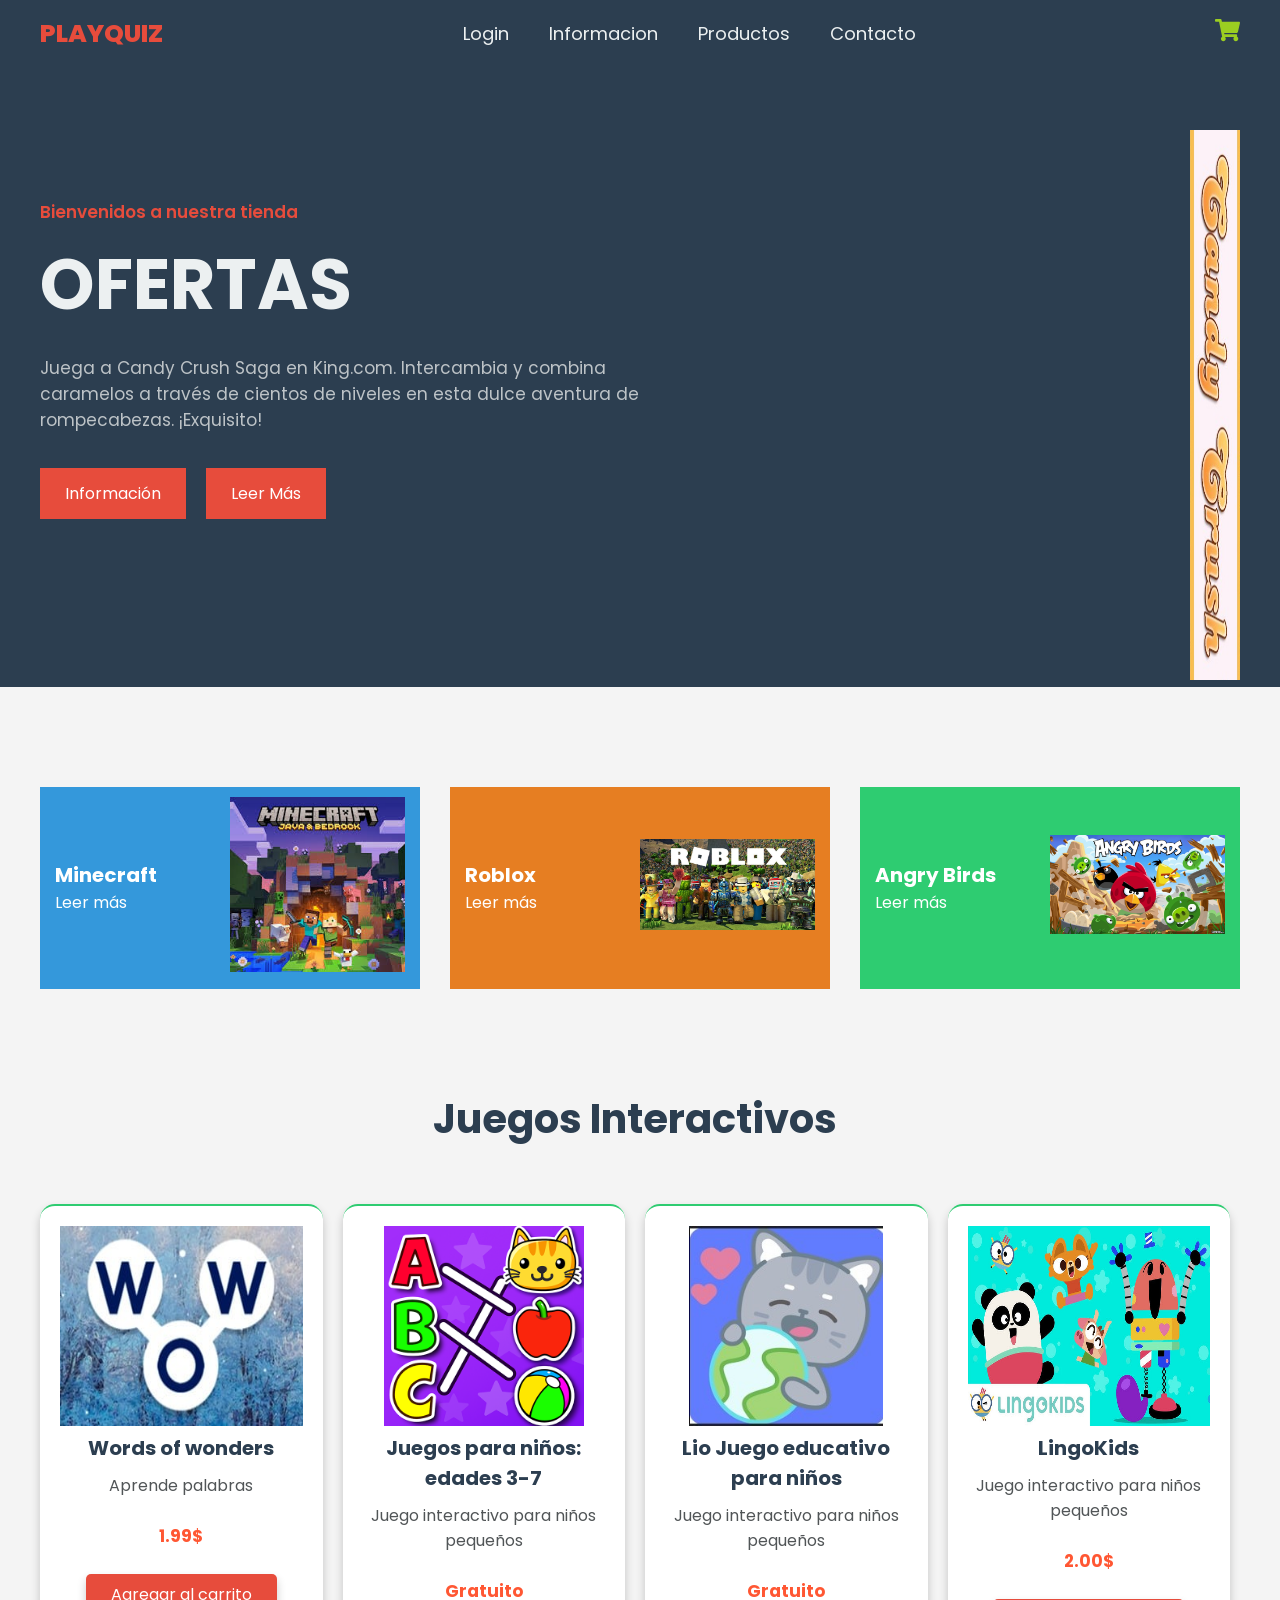
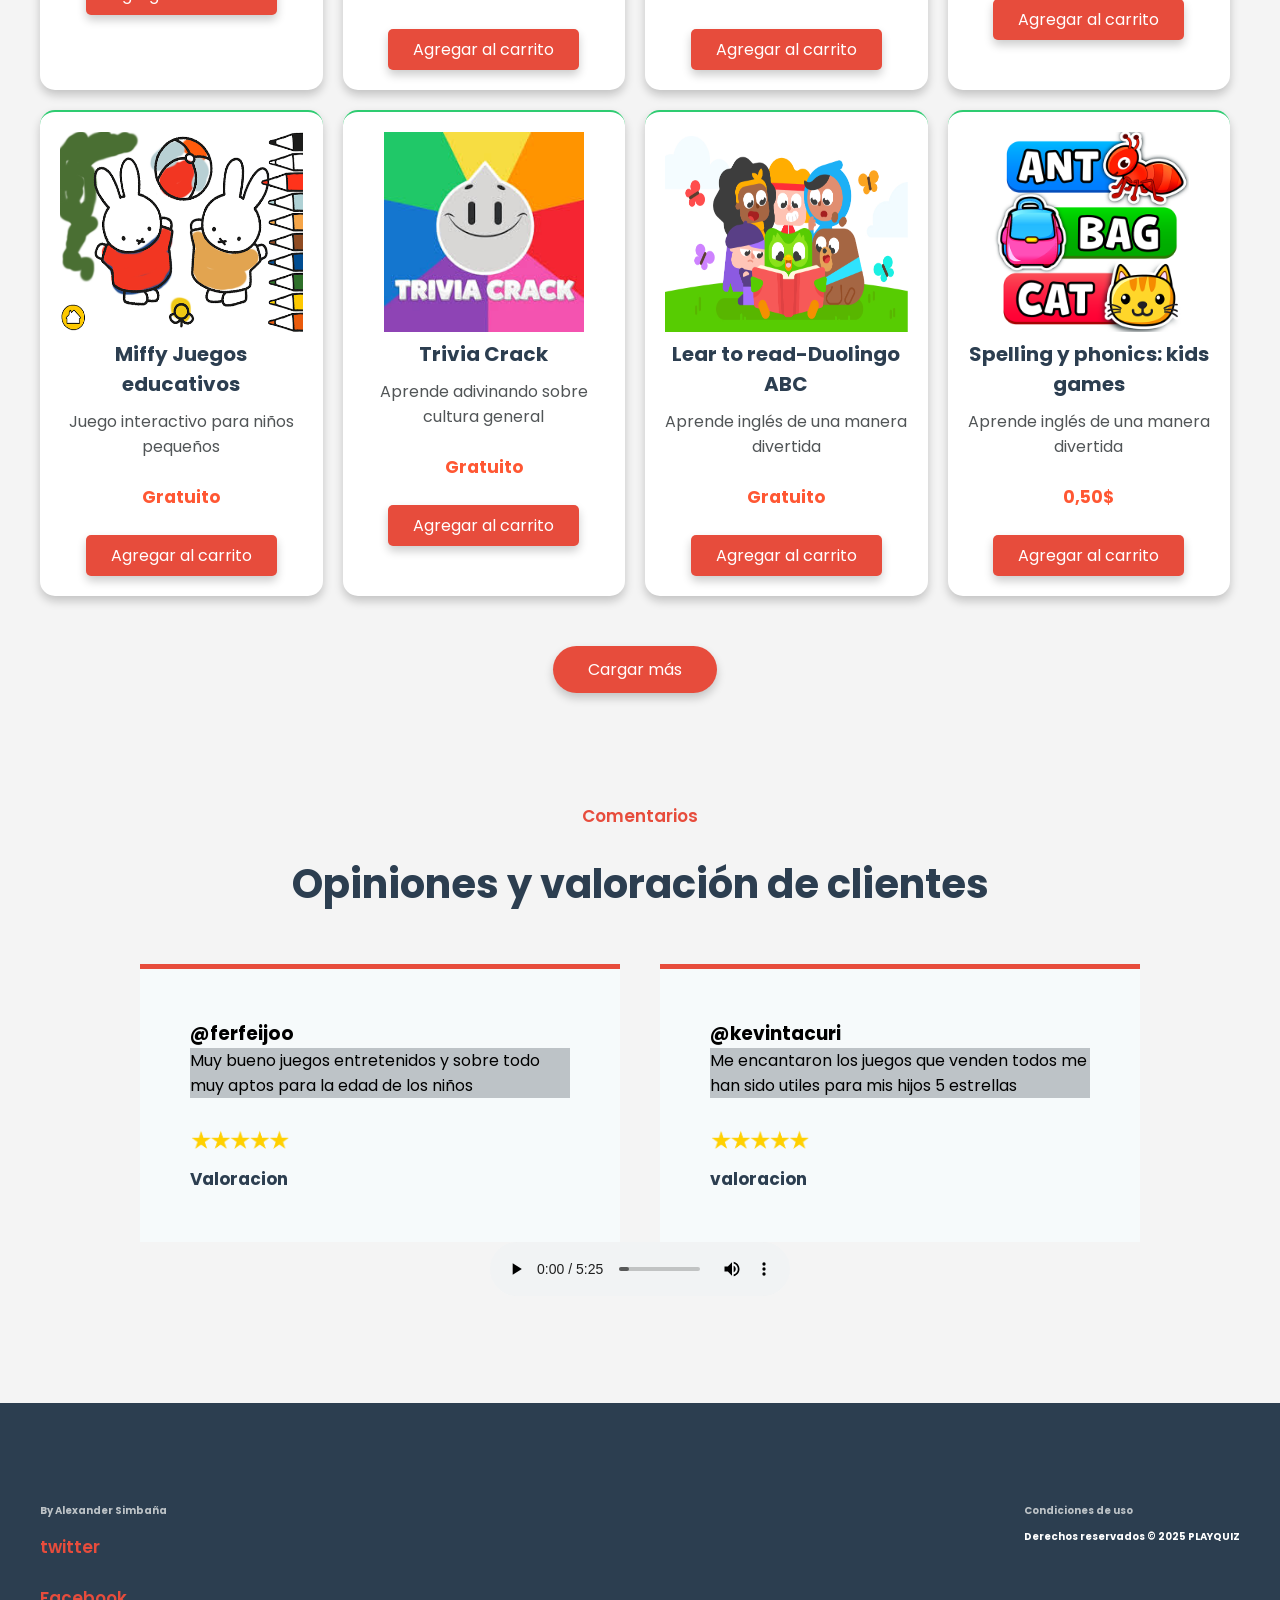
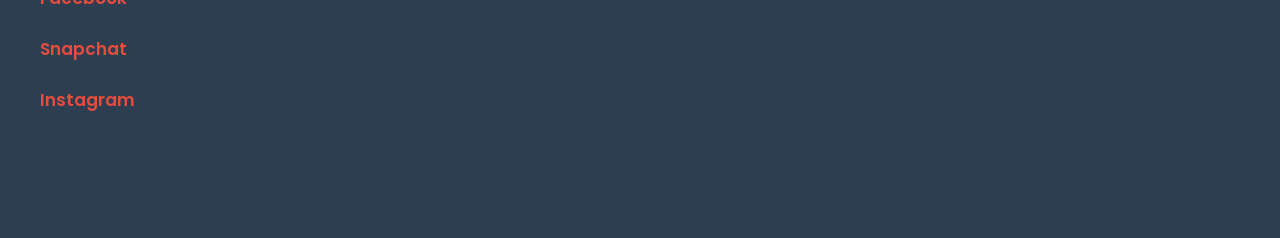
<file: INDEX.HTML>
<!DOCTYPE html>
<html lang="en">
<head>
    <meta charset="UTF-8">
    <meta name="viewport" content="width=device-width, initial-scale=1.0">
    <title>PROYECTO FINAL</title>
    <link rel="stylesheet" href="STYLE.CSS">
    
</head>
<body>
    <header class="header">
        <div class="menu container">
            <a href="#" class="logo"> PLAYQUIZ </a>
            <input type="checkbox" id="menu"/>
            <label for="menu">
                <img src="Imagenes/menu.png" class="menu-icono" alt="menu">
            </label>
            <nav class="navbar">
                <ul> 
                    <li><a href="login.html"> Login  </a></li>
                    <li><a href="informacion.html"> Informacion </a></li>
                    <li><a href="#products-section"> Productos </a></li>
                    <li><a href="#contacto">Contacto  </a></li>

                </ul>
            </nav>
            <div>
                <ul>
                    <li class="submenu">
                        <img id="img-carrito" src="Imagenes/car (1).svg" alt="car">
                        <div id="carrito">
                            <table id="lista-carrito">
                                <thead>
                                    <tr>
                                        <th>Imagen </th>
                                        <th>Nombre</th>
                                        <th>Precio</th>
                                    </tr>
                                </thead>
                                <tbody></tbody>
                                <a href="#" id="vaciar-carrito" class="btn-3">Vaciar Carrito </a>
                            </table>

                        </div>
                    </li>
                </ul>
            </div>

        </div>
        <div class="header-content container">
            <div class="header-txt">
            <span>Bienvenidos a nuestra tienda</span>
            <h1> OFERTAS </h1>
            <P>
                Juega a Candy Crush Saga en King.com. 
                Intercambia y combina caramelos a través de 
                cientos de niveles en esta dulce aventura de rompecabezas. 
                ¡Exquisito!
            </P>
            <div class="butons">
                <a href="https://www.king.com/es/game/candycrush" class="btn-1">Información</a>
                <a href="https://www.king.com/es/game/candycrush" class="btn-1">Leer más </a>

            </div>
            </div>
            <div class="header-img">
                <img src="Imagenes/img1.jpg"> 
                
        </div>
    </header>
    <section class="oferts container">
        <div class="ofert-1 b1">
            <div class="ofert-txt">
                <h3>Minecraft</h3>
                <a href="https://www.minecraft.net/es-es">Leer más</a>
            </div>
            <div class="ofert-img">
                <img src="Imagenes/s1.jpg" alt="">
                
            </div>
        </div>
        <div class="ofert-1 b2">
            <div class="ofert-txt">
                <h3>Roblox</h3>
                <a href="https://www.roblox.com/es">Leer más</a>
            </div>
            <div class="ofert-img">
                <img src="Imagenes/s2.jpg" alt="">
                
            </div>
        </div>
        <div class="ofert-1 b3">
            <div class="ofert-txt">
                <h3>Angry Birds</h3>
                <a href="https://www.angrybirds.com/play/">Leer más</a>
            </div>
            <div class="ofert-img">
                <img src="Imagenes/s3.jpg" alt="">
                
            </div>
        </div>

    </section>
    <main class="products container" id="products-section">
        <h2> Juegos Interactivos </h2>
        <div class="box-container" id="lista-1">
            <div class="box">
               
                <img src="Imagenes/juego1.jpg" alt="juego1">
                
                <div class="product-txt">
                    <h3>Words of wonders</h3>
                    <P> Aprende palabras</P>
                    <p class="precio"> 1.99$ <td>
                    </td></p>
                    <a href="#" class="agregar-carrito btn-3" data-id="1"> Agregar al carrito</a>
                </div>
            </div>
            <div class="box">
                <img src="Imagenes/juego2.png" alt="">
                <div class="product-txt">
                    <h3>Juegos para niños: edades 3-7</h3>
                    <P> Juego interactivo para niños pequeños</P>
                    <p class="precio"> Gratuito</p>
                    <a href="#" class="agregar-carrito btn-3" data-id="2"> Agregar al carrito</a>
                </div>
            </div>
            <div class="box">
                <img src="Imagenes/juego3.jpg" alt="">
                <div class="product-txt">
                    <h3>Lio Juego educativo para niños</h3>
                    <P> Juego interactivo para niños pequeños</P>
                    <p class="precio"> Gratuito</p>
                    <a href="#" class="agregar-carrito btn-3" data-id="3"> Agregar al carrito</a>
                </div>
            </div>
            <div class="box">
                <img src="Imagenes/juego4.jpg" alt="">
                <div class="product-txt">
                    <h3>LingoKids</h3>
                    <P> Juego interactivo para niños pequeños</P>
                    <p class="precio"> 2.00$</p>
                    <a href="#" class="agregar-carrito btn-3" data-id="4"> Agregar al carrito</a>
                </div>
            </div>
            <div class="box">
                <img src="Imagenes/juego5.png" alt="">
                <div class="product-txt">
                    <h3>Miffy Juegos educativos</h3>
                    <P> Juego interactivo para niños pequeños</P>
                    <p class="precio"> Gratuito</p>
                    <a href="#" class="agregar-carrito btn-3" data-id="5"> Agregar al carrito</a>
                </div>
            </div>
            <div class="box">
                <img src="Imagenes/juego6.jpg" alt="">
                <div class="product-txt">
                    <h3>Trivia Crack</h3>
                    <P> Aprende adivinando sobre cultura general</P>
                    <p class="precio"> Gratuito</p>
                    <a href="#" class="agregar-carrito btn-3" data-id="6"> Agregar al carrito</a>
                </div>
            </div>
            <div class="box">
                <img src="Imagenes/juego7.jpg" alt="">
                <div class="product-txt">
                    <h3>Lear to read-Duolingo ABC</h3>
                    <P> Aprende inglés de una manera divertida</P>
                    <p class="precio"> Gratuito</p>
                    <a href="#" class="agregar-carrito btn-3" data-id="7"> Agregar al carrito</a>
                </div>
            </div>
            <div class="box">
                <img src="Imagenes/juego8.png" alt="">
                <div class="product-txt">
                    <h3>Spelling y phonics: kids games</h3>
                    <P> Aprende inglés de una manera divertida</P>
                    <p class="precio"> 0,50$</p>
                    <a href="#" class="agregar-carrito btn-3" data-id="8"> Agregar al carrito</a>
                </div>
            </div>
            <div class="box">
                <img src="Imagenes/juego9.jpg" alt="">
                <div class="product-txt">
                    <h3>Logiclike: lógica para niños </h3>
                    <P> Aprende lógica-matemática</P>
                    <p class="precio"> Gratuito</p>
                    <a href="#" class="agregar-carrito btn-3" data-id="9"> Agregar al carrito</a>
                </div>
            </div>
            <div class="box">
                <img src="Imagenes/juego10.png" alt="">
                <div class="product-txt">
                    <h3>Sopa de letras Español</h3>
                    <P> Entrena a u mente adivinando y buscando palabras </P>
                    <p class="precio"> Gratuito</p>
                    <a href="#" class="agregar-carrito btn-3" data-id="10"> Agregar al carrito</a>
                </div>
            </div>
            <div class="box">
                <img src="Imagenes/juego11.png" alt="">
                <div class="product-txt">
                    <h3>Quim quiz</h3>
                    <P> Aprende quimica </P>
                    <p class="precio"> Gratuito</p>
                    <a href="#" class="agregar-carrito btn-3" data-id="11"> Agregar al carrito</a>
                </div>
            </div>
            <div class="box">
                <img src="Imagenes/juego12.jpg" alt="">
                <div class="product-txt">
                    <h3>Ajedrez</h3>
                    <P> Aprende estretegias y activa tu mente</P>
                    <p class="precio"> Gratuito</p>
                    <a href="#" class="agregar-carrito btn-3" data-id="12"> Agregar al carrito</a>
                </div>
            </div>
            <div class="box">
                <img src="Imagenes/juego13.png" alt="">
                <div class="product-txt">
                    <h3>Verba: palabras y crucigramas</h3>
                    <P> Aprende nuevas palabras adivinando estos crucigramas</P>
                    <p class="precio"> Gratuito</p>
                    <a href="#" class="agregar-carrito btn-3" data-id="13"> Agregar al carrito</a>
                </div>
            </div>
            <div class="box">
                <img src="Imagenes/juego14.png" alt="">
                <div class="product-txt">
                    <h3>Mimo Aprende a programar</h3>
                    <P> Aprende a programar de forma fácil</P>
                    <p class="precio"> Gratuito</p>
                    <a href="#" class="agregar-carrito btn-3" data-id="14"> Agregar al carrito</a>
                </div>
            </div>
            <div class="box">
                <img src="Imagenes/juego15.jpg" alt="">
                <div class="product-txt">
                    <h3>Programaciónm para niños</h3>
                    <P> Programacion desde lo mas básico</P>
                    <p class="precio"> Gratuito</p>
                    <a href="#" class="agregar-carrito btn-3" data-id="15"> Agregar al carrito</a>
                </div>
            </div>
            <div class="box">
                <img src="Imagenes/juego16.png" alt="">
                <div class="product-txt">
                    <h3>Quiz la historia del mundo</h3>
                    <P> Aprende sobre la historia del mundo, con preguntas sencillas</P>
                    <p class="precio"> Gratuito</p>
                    <a href="#" class="agregar-carrito btn-3" data-id="16"> Agregar al carrito</a>
                </div>
            </div>
            <div class="box">
                <img src="Imagenes/juego17.jpg" alt="">
                <div class="product-txt">
                    <h3>Problemas matemáticos y Juegos </h3>
                    <P> Aprende el gran mundo de las matemáticas</P>
                    <p class="precio"> Gratuito</p>
                    <a href="#" class="agregar-carrito btn-3" data-id="17"> Agregar al carrito</a>
                </div>
            </div>

            
        


        </div>
        <div class="btn-2" id="load-more"> 
            Cargar más
        </div>

    </main>
    <section class="testimonial container" >
        <span> Comentarios </span>
        <h2>Opiniones y valoración de clientes </h2>
        <div class="testimonial-content">
            <div class="testimonial-1">
                <h3>@ferfeijoo</h3>
                <p>
                    Muy bueno juegos entretenidos y sobre 
                    todo muy aptos para la edad de los niños
                </p>
                <img src="Imagenes/starts.png" alt="">
                <h4> Valoracion </h4>
            </div>
            <div class="testimonial-1">
                <h3>@kevintacuri</h3>
                <p>
                Me encantaron los juegos que venden todos me han sido
                utiles para mis hijos 5 estrellas 
                </p>
                <img src="Imagenes/starts.png" alt="">
                <h4> valoracion </h4>
            </div>

        </div>

        <audio controls>
            <source src="Candy Crush Saga OST - World Map.mp3" type="audio/mpeg">
            Tu navegador no soporta el elemento de audio.
        </audio>

    </section>
    <footer class="footer">
        <div class="footer-content container" id="contacto" >
            <div class="link">
                <h3><a href="https://wa.me/963882582">By Alexander Simbaña</a></h3>
                <ul class="icons">
                    <li><a href="https://x.com" class="icon brands fa-twitter"><span class="label"> twitter</span></a></li>
                    <li><a href="https://www.facebook.com" class="icon brands fa-facebook-f"><span class="label">Facebook</span></a></li>
                    <li><a href="https://www.snapchat.com" class="icon brands fa-snapchat-ghost"><span class="label">Snapchat</span></a></li>
                    <li><a href="https://www.instagram.com" class="icon brands fa-instagram"><span class="label">Instagram</span></a></li>
                </ul>
               
            </div>
            <div class="link">
                <h3><a href="Condiciones de Uso.pdf">Condiciones de uso</a> 
                    <p> Derechos reservados © 2025 PLAYQUIZ</p>
                    
        </div>

    </footer>
    
    
    <script src="scryp.js">
    </script>
</body>
</html>
</file>
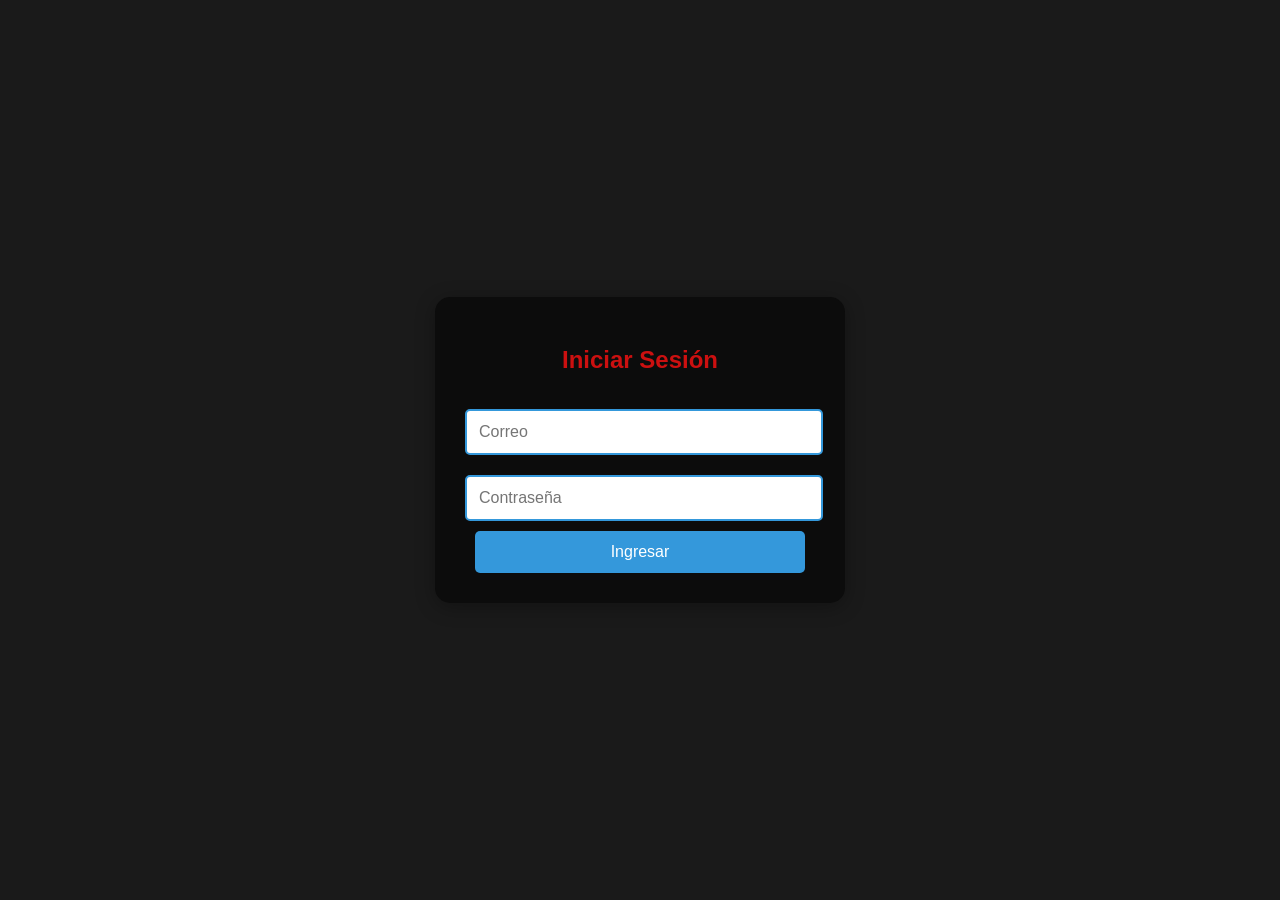
<file: login.html>
<!DOCTYPE html>
<html lang="en">
<head>
    <meta charset="UTF-8">
    <meta name="viewport" content="width=device-width, initial-scale=1.0">
    <title>Login - PLAYQUIZ</title>
    <style>
        body {
            display: flex;
            justify-content: center;
            align-items: center;
            height: 100vh;
            font-family: 'Arial', sans-serif;
            background-image: url('https://i.ibb.co/hxsfzBcx/red-gaming-3840-x-1600-l0y2qxd1tjtumpf2.jpg');
            background-color: #1a1a1a; /* Fondo oscuro */
            margin: 0;
        }

        .login-container {
            background-color: rgba(10, 10, 10, 0.9); /* Fondo más claro */
            padding: 30px;
            border-radius: 15px;
            box-shadow: 0 4px 20px rgba(0, 0, 0, 0.3);
            width: 350px;
            text-align: center;
        }

        .login-container h2 {
            margin-bottom: 25px;
            color: #cc1010; /* Color rojo vibrante */
            font-size: 24px;
        }

        .login-container input {
            width: calc(100% - 20px);
            padding: 12px;
            margin: 10px 0;
            border: 2px solid #3498db; /* Borde azul */
            border-radius: 5px;
            font-size: 16px;
            transition: border-color 0.3s;
        }

        .login-container input:focus {
            border-color: #e74c3c; /* Cambia el borde al enfocar */
            outline: none;
        }

        .login-container button {
            width: calc(100% - 20px);
            padding: 12px;
            background-color: #3498db; /* Color azul */
            color: #fff;
            border: none;
            border-radius: 5px;
            cursor: pointer;
            font-size: 16px;
            transition: background-color 0.3s;
        }

        .login-container button:hover {
            background-color: #2980b9; /* Color azul más oscuro al pasar el mouse */
        }
    </style>
</head>
<body>

<div class="login-container">
    <h2>Iniciar Sesión</h2>
    <form id="loginForm">
        <input type="email" id="email" name="email" placeholder="Correo" pattern="[a-zA-Z0-9._%+-]+@[a-zA-Z0-9.-]+\.[a-zA-Z]{2,}$" title="Debe ser un correo electrónico válido con '@' y un dominio como '.com'" required><br>
        <input type="password" id="password" name="password" placeholder="Contraseña" required><br>
        <button type="submit">Ingresar</button>
    </form>
</div>

<script>
    document.getElementById('loginForm').addEventListener('submit', function(e) {
        e.preventDefault();
        const emailInput = document.getElementById('email');
        const emailPattern = /^[a-zA-Z0-9._%+-]+@[a-zA-Z0-9.-]+\.[a-zA-Z]{2,}$/;

        if (!emailPattern.test(emailInput.value)) {
            alert('Por favor, ingrese un correo electrónico válido.');
        } else {
            // Aquí podrías agregar validación adicional o autenticación real
            window.location.href = 'index.html';
        }
    });
</script>

</body>
</html>
</file>
<file: STYLE.CSS>
@import url('https://fonts.googleapis.com/css2?family=Poppins:wght@400;500;600;700;800&display=swap');

* {
    margin: 0;
    padding: 0;
    box-sizing: border-box;
    text-decoration: none;
    list-style: none;
}

body {
    font-family: 'Poppins', sans-serif;
    background-color: #f4f4f4; /* Color de fondo más claro */
}

img { 
    max-width: 100%;
}

.container { 
    max-width: 1200px;
    margin: 0 auto;
}

.header { 
    display: flex;
    align-items: center;
    background-color: #2C3E50; /* Color de fondo más oscuro */
    padding: 130px 0 0 0;
}

.menu { 
    position: absolute;
    top: 0;
    left: 0;
    right: 0;
    display: flex;
    align-items: center;
    justify-content: space-between;
}

.logo { 
    font-size: 25px;
    color: #E74C3C; /* Color rojo vibrante */
    text-transform: uppercase;
    font-weight: 800;
}

.menu .navbar ul li { 
    position: relative;
    float: left;
}

.menu .navbar ul li a { 
    font-size: 18px;
    padding: 20px;
    color: #ECF0F1; /* Color claro */
    display: block;
}

.menu .navbar ul li a:hover { 
    color: #E74C3C; /* Color rojo vibrante al pasar el mouse */
}

#menu { 
    display: none;
}

.menu label { 
    cursor: pointer;
    display: none;
}

.submenu { 
    position: relative;
}

.submenu #carrito { 
    display: none;
}

.submenu:hover #carrito { 
    display: block;
    position: absolute;
    right: 0;
    backdrop-filter: blur(10px);
    top: 100%;
    z-index: 1;
    background-color: rgba(46, 204, 113, 0.9); /* Color verde con transparencia */
    padding: 20px;
    min-width: 400px;
}

table { 
    width: 100%;
}

th, td { 
    color: #ffffff;
}

.borrar { 
    background-color: #E74C3C; /* Color rojo vibrante */
    border-radius: 50px;
    padding: 5px 10px;
    color: #ffffff;
    font-weight: 800;
    cursor: pointer;
}

.header-content { 
    display: flex;
    justify-content: space-between;
    align-items: center;
}

.header-txt { 
    flex-basis: 50%;
    margin-right: 25px;
}

span { 
    color: #E74C3C; /* Color rojo vibrante */
    font-size: 17px;
    font-weight: 600;
    display: block;
    margin-bottom: 25px;
}

.header-txt h1 { 
    font-size: 70px;
    text-transform: capitalize;
    line-height: 1;
    color: #ECF0F1; /* Color claro */
    margin-bottom: 35px;
}

.header-txt p { 
    font-size: 17px;
    color: #BDC3C7; /* Color gris claro */
    margin-bottom: 35px;
}

.butons { 
    display: flex;
}

.btn-1 { 
    display: inline-block;
    padding: 13px 25px;
    background-color: #E74C3C; /* Color rojo vibrante */
    margin-right: 20px;
    color: #ffffff;
    text-transform: capitalize; 
    margin-bottom: 100px;
}

.header-img { 
    flex-basis: 50px;
    text-align: center; 
}

.header-img img { 
    height: 550px; /* Corregido de 550x a 550px */
}

.oferts { 
    padding: 100px 0;
    display: flex;
    justify-content: space-between;
}

.ofert-1 { 
    flex-basis: calc(33.3% - 20px);
    padding: 10px 15px;
    display: flex;
    justify-content: space-between;
    align-items: center;
}

.b1 { 
    background-color: #3498DB; /* Color azul */
}

.b2 { 
    background-color: #E67E22; /* Color naranja */
}

.b3 { 
    background-color: #2ECC71; /* Color verde */
}

.ofert-txt {
    flex-basis: 50%;
}

.ofert-txt h3 { 
    color: #ffffff;
    font-size: 20px;
}

.ofert-txt a { 
    color: #ffffff;
}

.ofert-img { 
    flex-basis: 50%;
}

.products { 
    padding: 0 10px 10px 0;
    text-align: center;
}

h2 { 
    font-size: 40px;
    color: #2C3E50; /* Color oscuro */
}

.box-container { 
    margin-top: 55px;
    display: grid;
    grid-template-columns: repeat(4, 1fr);
    gap: 20px;
}

.box { 
    border-top: 2px solid #2ECC71; /* Color verde */
    padding: 20px;
    border-radius: 15px;
    box-shadow: 0 5px 10px rgba(0,0,0,0.2);
    background-color: #ffffff; /* Color blanco */
    display: none;
}

.box:nth-child(1),
.box:nth-child(2),
.box:nth-child(3),
.box:nth-child(4),
.box:nth-child(5),
.box:nth-child(6),
.box:nth-child(7),
.box:nth-child(8) { 
    display: inline-block;
}

.box img { 
    height: 200px;
}

.product-txt h3 { 
    font-size: 20px;
    color: #2C3E50; /* Color oscuro */
    margin-bottom: 10px;
}

.product-txt p { 
    margin-bottom: 25px;
    color: #515557;
}

.precio { 
    font-size: 17px;
    font-weight: 700;
    color: #FF5733 !important; /* Color naranja vibrante */
}

.btn-2, .btn-3 { 
    background-color: #E74C3C; /* Color rojo vibrante */
    margin-top: 50px;
    display: inline-block;
    padding: 11px 35px;
    border-radius: 25px;
    color: #ffffff;
    font-size: 16px;
    cursor: pointer;
    box-shadow: 0 5px 10px rgba(0,0,0, 0.2);
}

.btn-2:hover, .btn-3:hover, .btn-1:hover { 
    background-color: #C0392B; /* Color rojo oscuro al pasar el mouse */
}

.btn-3 { 
    margin: auto;
    padding: 8px 25px;
    border-radius: 5px;
}

.testimonial { 
    padding: 100px;
    text-align: center;
}

.testimonial-content { 
    display: flex;
    justify-content: space-between;
    margin-top: 50px;
}

.testimonial-1 { 
    flex-basis: calc(50% - 20px);
    padding: 50px;
    text-align: left;
    background-color: #F6FAFB;
    border-top: 5px solid #E74C3C; /* Color rojo vibrante */
}

.testimonial-1 img { 
    width: 100px;
}

.testimonial-1 h4 { 
    font-size: 17px;
    color: #2C3E50; /* Color oscuro */
}

.testimonial-1 p { 
    background-color: #BDC3C7; /* Color gris claro */
    margin-bottom: 25px;
}

.footer { 
    background-color: #2C3E50; /* Color oscuro */
    padding: 100px 0;
}

.footer-content { 
    display: flex;
    justify-content: space-between;
}

.link h3 { 
    color: #ffffff;
    font-size: 10px;
    margin-bottom: 15px;
}

.link a { 
    color: #BDC3C7; /* Color gris claro */
    display: block;
    margin-bottom: 10px;
}

.link a:hover { 
    color: #E74C3C; /* Color rojo vibrante al pasar el mouse */
}

@media (max-width: 991px) { 
    .menu { 
        padding: 20px;
    }

    .menu label { 
        display: initial;
    }

    .menu .navbar { 
        position: absolute;
        top: 100%;
        left: 0;
        right: 0;
        background-color: #E67E22; /* Color naranja */
        display: none;
    }

    .menu .navbar ul li { 
        width: 100%;
    }

    #menu:checked ~ .navbar { 
        display: initial;
    }

    .logo { 
        display: none;
    }

    .menu .navbar ul li a:hover { 
        color: #ffffff;
    }

    .submenu:hover #carrito {
        width: 100%;
    }

    .header {
        padding: 50px 0 0 0;
    }

    .header-content {
        padding: 30px;
        flex-direction: column;
        text-align: center;
    }

    .header-txt {
        margin-right: 0;
    }

    .butons {
        justify-content: center;
    }

    .btn-1 {
        margin-bottom: 0;
    }

    .header-img {
        display: none;
    }

    .oferts {
        padding: 30px;
        flex-direction: column;
    }

    .ofert-1 {
        margin-bottom: 15px;
    }

    .products {
        padding: 0 30px 30px 30px;
    }

    .testimonial {
        padding: 30px;
    }

    .testimonial-content {
        margin-top: 20px;
        flex-direction: column;
    }

    .testimonial-1 {
        padding: 25px;
        margin-bottom: 25px;
    }

    .footer {
        padding: 30px;
    }

    .footer-content {
        flex-direction: column;
        text-align: center;
    }
}


img {
    animation: move 5s infinite alternate;
}

@keyframes move {
    0% {
        transform: translateX(0);
    }
    100% {
        transform: translateX(20px); /* Cambia el valor para ajustar la distancia */
    }
}
.container img {
    animation: move 5s infinite alternate;
}

@keyframes move {
    0% {
        transform: translateX(0);
    }
    100% {
        transform: translateX(20px); /* Cambia el valor para ajustar la distancia */
    }
}
img {
    animation: moveVertical 5s infinite alternate;
}

@keyframes moveVertical {
    0% {
        transform: translateY(0);
    }
    100% {
        transform: translateY(-20px); /* Cambia el valor para ajustar la distancia */
    }
}
</file>
